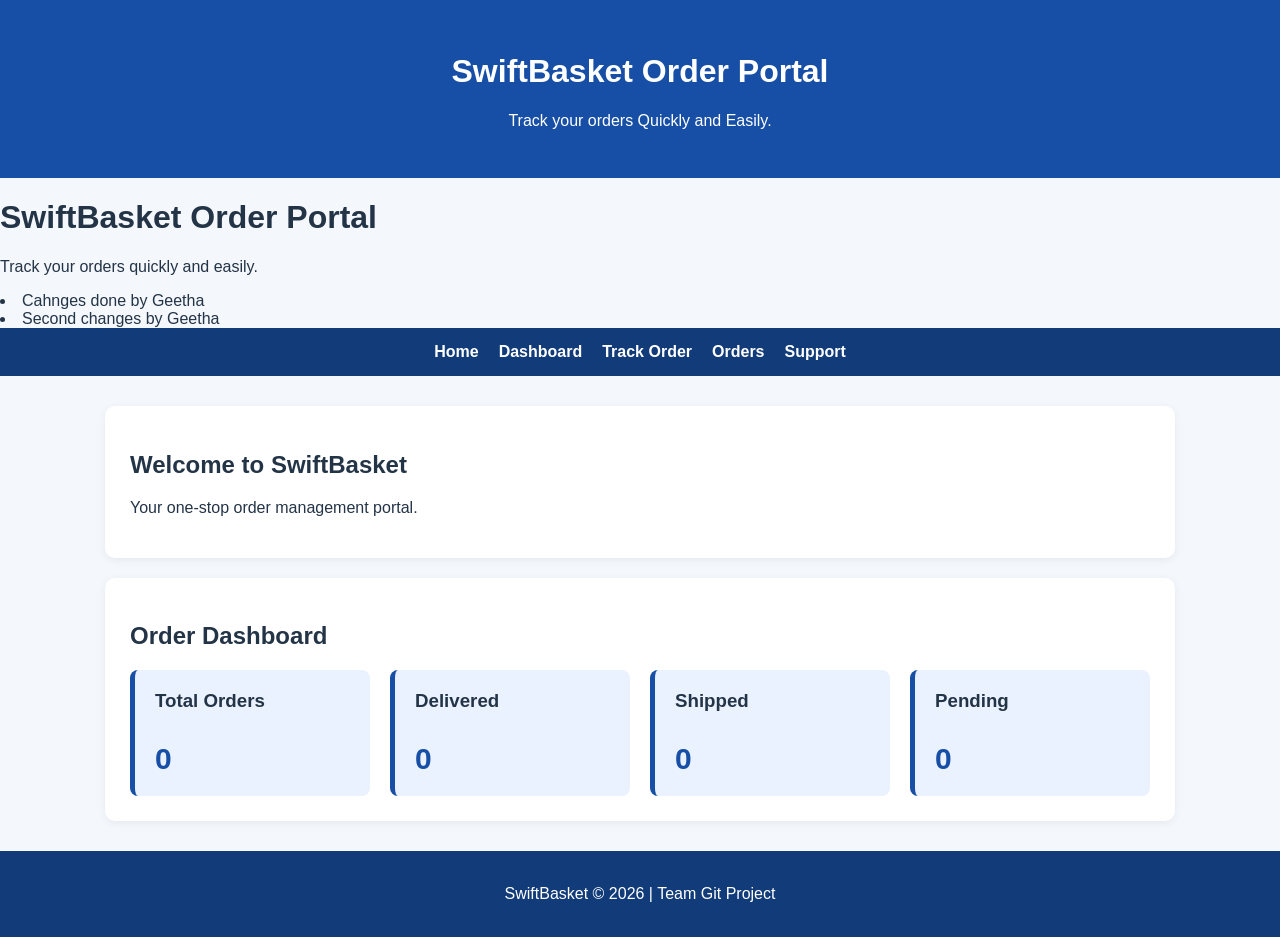
<file: index.html>
<!DOCTYPE html>
<html lang="en">
<head>
<meta charset="UTF-8">
<meta name="viewport"
          content="width=device-width, initial-scale=1.0">
<title>SwiftBasket Order Portal</title>
<link rel="stylesheet" href="style.css">
</head>
<body>
    <header>
        <h1>SwiftBasket Order Portal</h1>   
        <p>Track your orders Quickly and Easily.</p>
        </header>

       
<h1>SwiftBasket Order Portal</h1>
<p>Track your orders quickly and easily.</p>
<li>
    Cahnges done by Geetha
</li>
<li>  Second changes by Geetha</li>
</header>
 
<nav>
<a href="#home">Home</a>
<a href="#dashboard">Dashboard</a>
<a href="#tracking">Track Order</a>
<a href="#orders">Orders</a>
<a href="#support">Support</a>
</nav>
 
<main>
<section id="home">
<h2>Welcome to SwiftBasket</h2>
<p>Your one-stop order management portal.</p>
</section>
 
    <section id="dashboard">
<h2>Order Dashboard</h2>
 
        <div class="dashboard-grid">
<div class="stat-card">
<h3>Total Orders</h3>
<p id="totalOrders">0</p>
</div>
 
            <div class="stat-card">
<h3>Delivered</h3>
<p id="deliveredOrders">0</p>
</div>
 
            <div class="stat-card">
<h3>Shipped</h3>
<p id="shippedOrders">0</p>
</div>
 
            <div class="stat-card">
<h3>Pending</h3>
<p id="pendingOrders">0</p>
</div>
</div>
</section>
 
    <!-- TRACKING_SECTION -->
 
    <!-- ORDERS_SECTION -->
 
    <!-- SUPPORT_SECTION -->
 
</main>
 
<footer>
<p>SwiftBasket © 2026 | Team Git Project</p>
</footer>
 
<script src="script.js"></script>
<!-- FEATURE_SCRIPTS -->
 
</body>
</html>
</file>
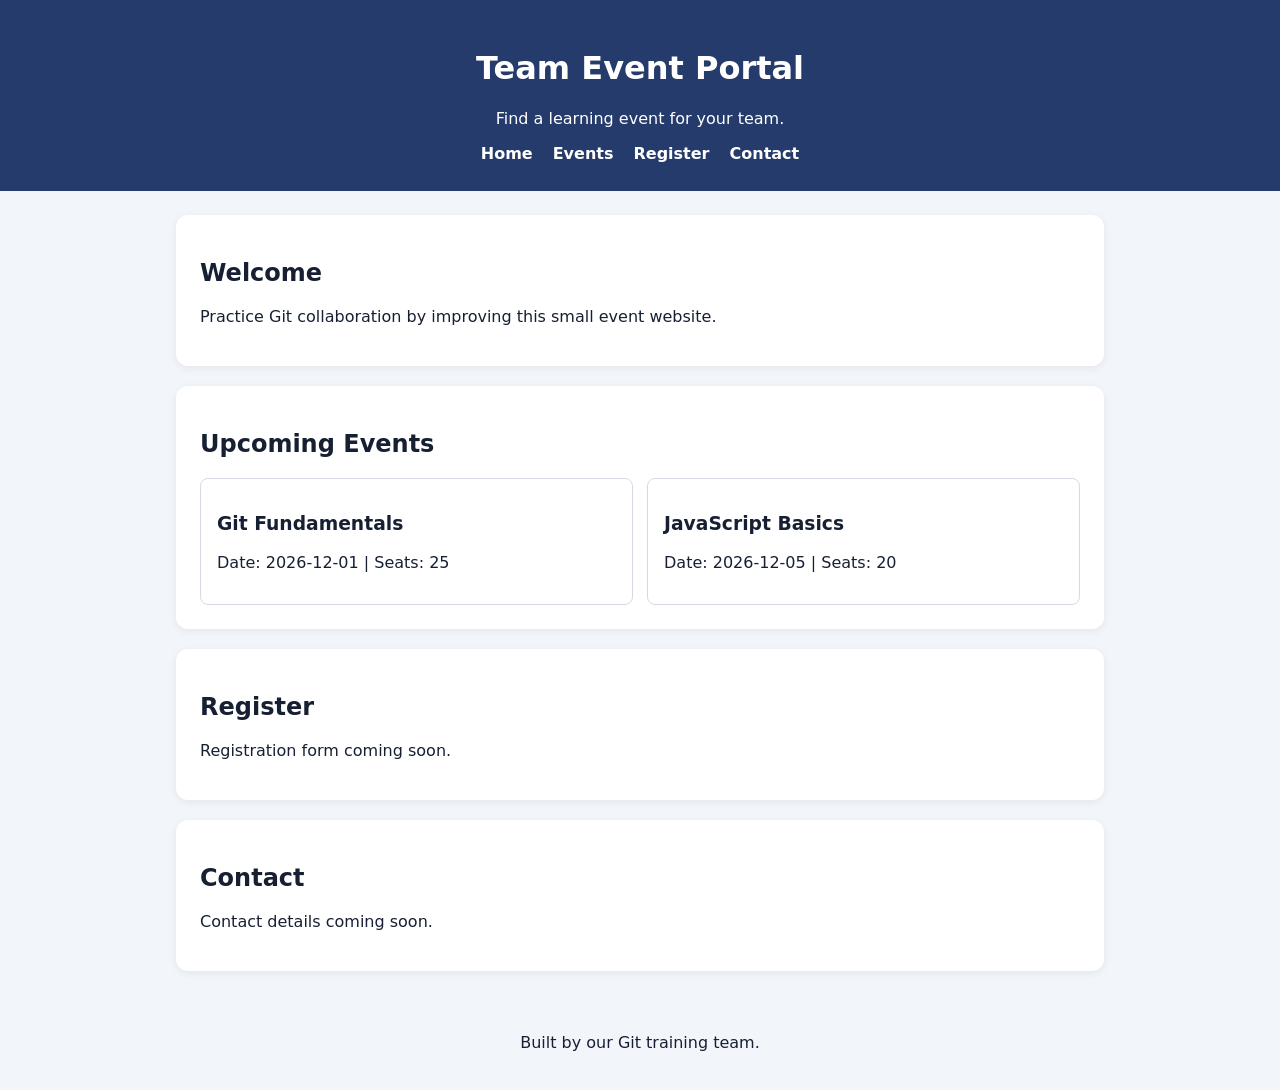
<file: team-event-portal/index.html>
<!DOCTYPE html>
<html lang="en">
<head>
  <meta charset="UTF-8">
  <meta name="viewport" content="width=device-width, initial-scale=1.0">
  <title>Team Event Portal</title>
  <link rel="stylesheet" href="style.css">
  <script src="script.js" defer></script>
</head>
<body>
  <header class="site-header">
    <h1 id="site-title">Team Event Portal</h1>
    <p id="tagline">Find a learning event for your team.</p>
    <nav aria-label="Main navigation">
      <a href="#home">Home</a>
      <a href="#events">Events</a>
      <a href="#register">Register</a>
      <a href="#contact">Contact</a>
    </nav>
  </header>
  <main>
    <section id="home" class="panel">
      <h2>Welcome</h2>
      <p>Practice Git collaboration by improving this small event website.</p>
    </section>
    <section id="events" class="panel">
      <h2>Upcoming Events</h2>
      <div id="event-list" class="event-grid" aria-live="polite"></div>
    </section>
    <section id="register" class="panel">
      <h2>Register</h2>
      <p id="registration-message">Registration form coming soon.</p>
    </section>
    <section id="contact" class="panel">
      <h2>Contact</h2>
      <p id="contact-details">Contact details coming soon.</p>
    </section>
  </main>
  <footer><p id="footer-note">Built by our Git training team.</p></footer>
</body>
</html>
</file>
<file: style.css>
* {
    box-sizing: border-box;
}
 
html {
    scroll-behavior: smooth;
}
 
body {
    font-family: Arial, sans-serif;
    background: #f4f7fb;
    margin: 0;
    color: #243447;
}
 
header {
    background: #174ea6;
    color: white;
    padding: 32px;
    text-align: center;
}
 
nav {
    background: #123b79;
    display: flex;
    justify-content: center;
    flex-wrap: wrap;
    gap: 20px;
    padding: 15px;
}
 
nav a {
    color: white;
    text-decoration: none;
    font-weight: bold;
}
 
nav a:hover {
    text-decoration: underline;
}
 
main {
    max-width: 1100px;
    margin: 30px auto;
    padding: 0 15px;
}
 
section {
    background: white;
    padding: 25px;
    margin-bottom: 20px;
    border-radius: 10px;
    box-shadow: 0 2px 8px #00000010;
}
 
.dashboard-grid {
    display: grid;
    grid-template-columns: repeat(
        auto-fit, minmax(180px, 1fr)
    );
    gap: 20px;
}
 
.stat-card {
    background: #eaf2ff;
    border-left: 5px solid #174ea6;
    padding: 20px;
    border-radius: 8px;
}
 
.stat-card h3 {
    margin-top: 0;
}
 
.stat-card p {
    font-size: 30px;
    font-weight: bold;
    color: #174ea6;
    margin-bottom: 0;
}
 
input, select, textarea {
    padding: 10px;
    border: 1px solid #bbb;
    border-radius: 5px;
    max-width: 100%;
}
 
button {
    background: #174ea6;
    color: white;
    border: none;
    padding: 10px 16px;
    border-radius: 5px;
    cursor: pointer;
}
 
button:hover {
    background: #0e326c;
}
 
footer {
    text-align: center;
    background: #123b79;
    color: white;
    padding: 18px;
}
 
@media (max-width: 600px) {
    nav {
        gap: 12px;
    }
}
</file>
<file: team-event-portal/style.css>
:root {
  --brand: #243b6b;
  --accent: #f59e0b;
  --page: #f2f5fa;
  --text: #172033;
}
* { box-sizing: border-box; }
html { scroll-behavior: smooth; }
body { margin: 0; font-family: system-ui, Arial, sans-serif; background: var(--page); color: var(--text); }
.site-header { background: var(--brand); color: white; text-align: center; padding: 28px 16px; }
.site-header nav { display: flex; justify-content: center; gap: 20px; flex-wrap: wrap; }
.site-header a { color: white; text-decoration: none; font-weight: bold; }
.site-header a:hover { color: var(--accent); }
main { max-width: 960px; margin: 24px auto; padding: 0 16px; }
.panel { background: white; border-radius: 12px; padding: 24px; margin-bottom: 20px; box-shadow: 0 2px 8px #0001; }
.event-grid { display: grid; grid-template-columns: repeat(auto-fit, minmax(220px, 1fr)); gap: 14px; }
.event-card { border: 1px solid #d5dae4; border-radius: 8px; padding: 16px; }
button { background: var(--brand); border: 0; border-radius: 6px; color: white; padding: 10px 14px; cursor: pointer; }
button:hover { background: #385a98; }
footer { text-align: center; padding: 22px; }
</file>
